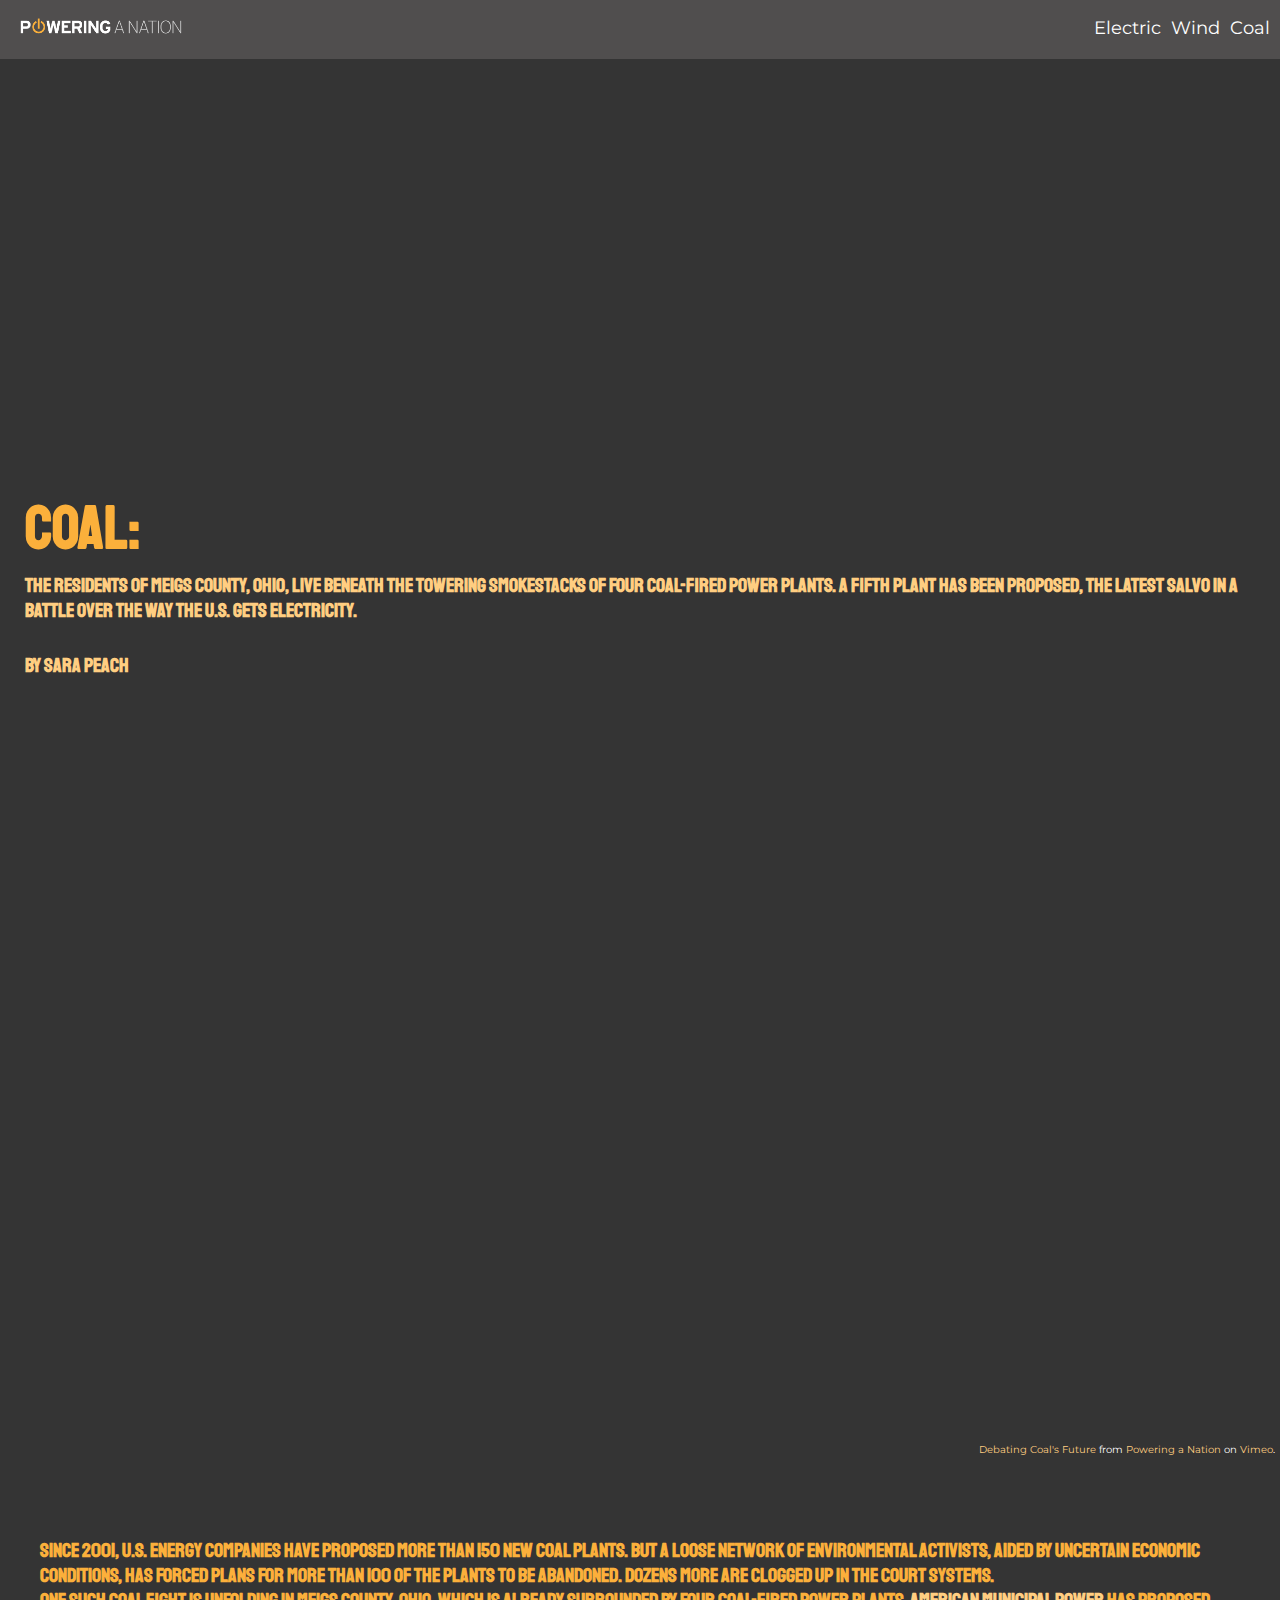
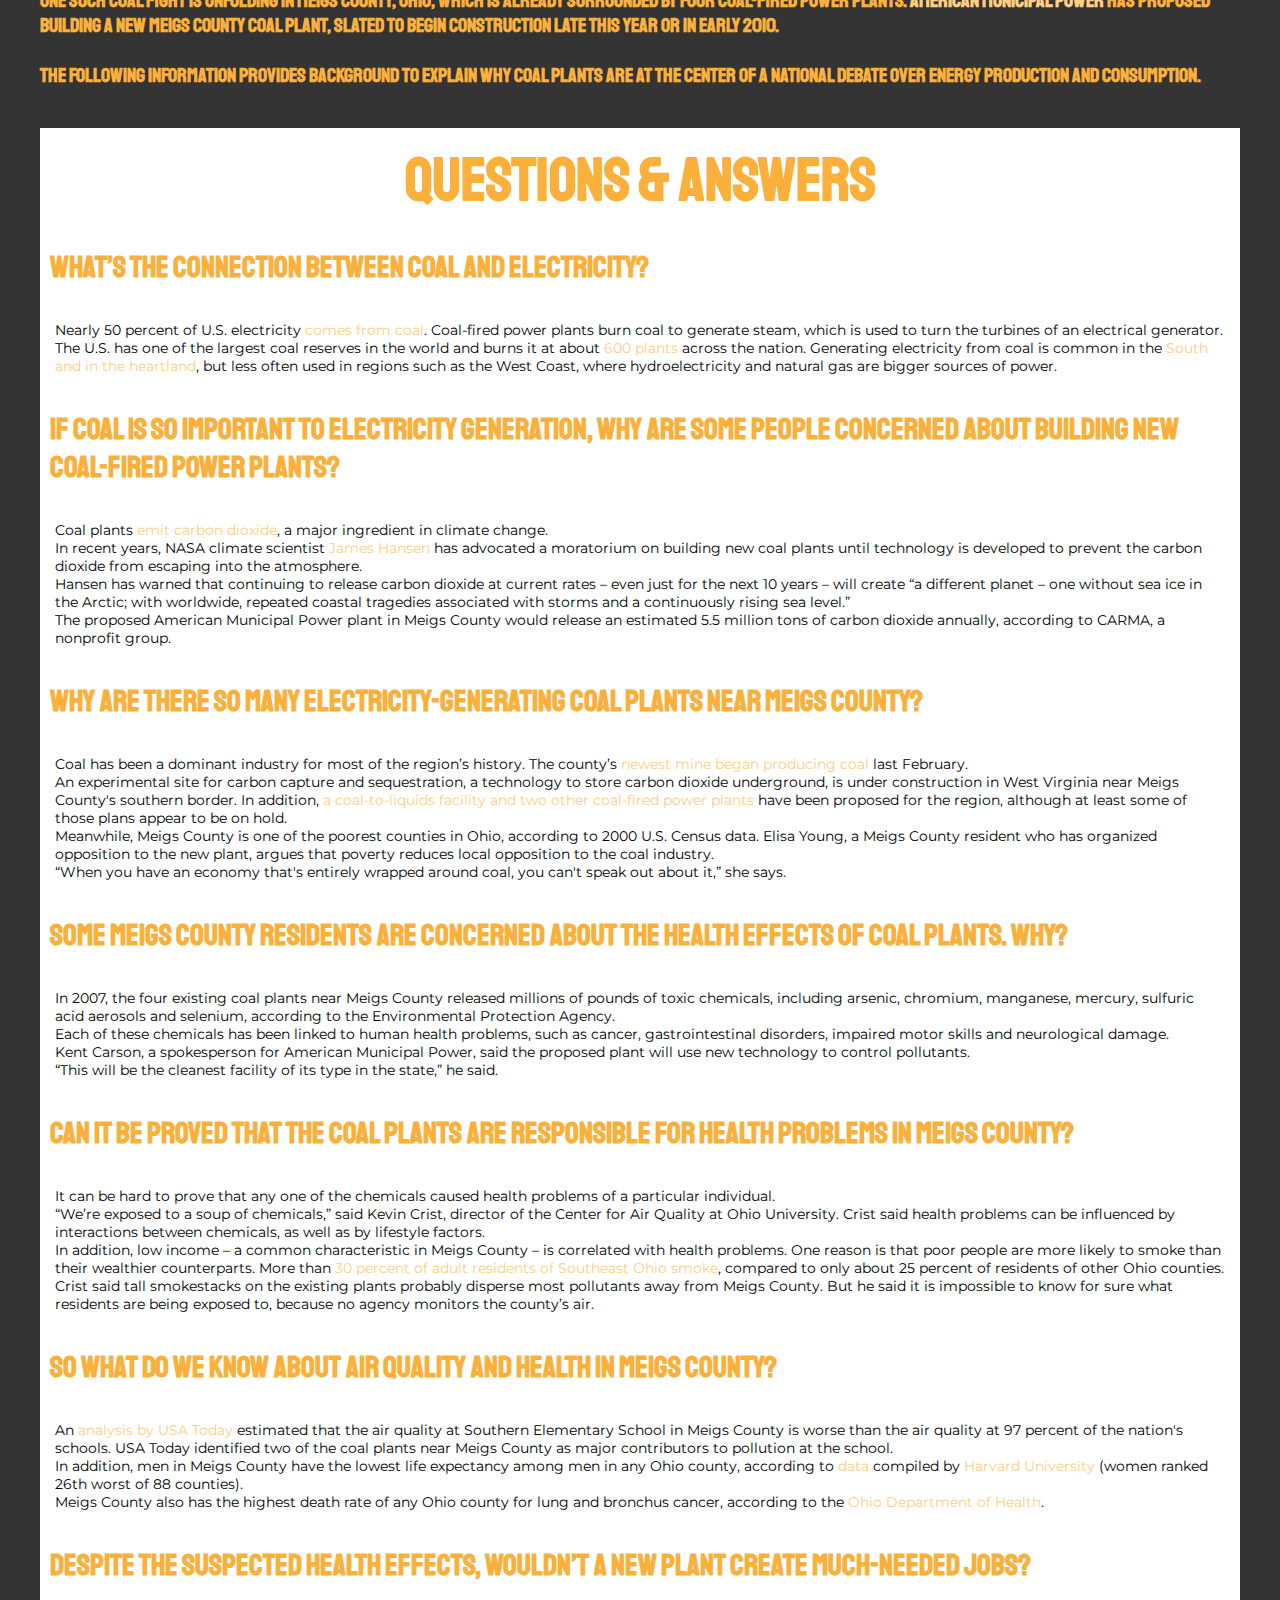
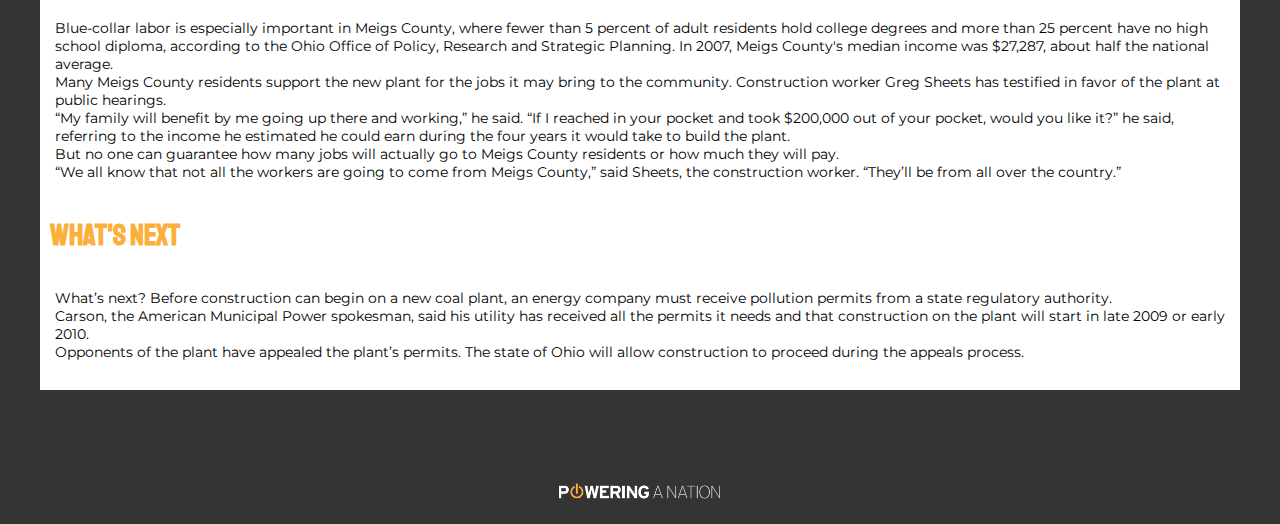
<file: coal.html>
<!DOCTYPE html>
<html>
  <head>
    <meta charset="UTF-8">
    <meta name="description" content="The quest for energy in a changing USA">
    <meta name="keywords" content="green energy, electricty, environment">
    <meta name="author" content="Annie Rudisill">
    <meta name="viewport" content="width=device-width, initial-scale=1.0">
    <title>Powering a Nation - Coal</title>
    <link rel="stylesheet" href="css/styles.css" type="text/css" />
    <link href="https://fonts.googleapis.com/css?family=Montserrat|Staatliches" rel="stylesheet">

  </head>
  <body>
    <!---Nav Bar-->
    <nav class="header">
      <a href="index.html">
        <img class="logo" src="img/logo_transparent.jpg" alt="Powering a Nation Logo">
      </a>
      <a class="link" href="coal.html">Coal</a>
      <a class="link" href="wind.html">Wind</a>
      <a class="link" href="electric.html">Electric</a>
    </nav>


    <section class="exclude-header">
      <div class="parallax" id="coal-parallax">
        <!-- background image goes here for parallax effect-->
      </div>


    <!--section holds everything but video and nav-->
      <section class="page-body">
      <!--titles-->
        <div class="titles">
          <h1 class="section-title">Coal:</h1>
          <h2 class="section-subtitle">The residents of Meigs County, Ohio, live beneath the towering smokestacks of four coal-fired power plants. A fifth plant has been proposed, the latest salvo in a battle over the way the U.S. gets electricity.</h2>
          <h2 class = "section-subtitle">By Sara Peach</h2>
        </div>
          <!--video-->
        <div class="section-video">
         <div style="padding:56.25% 0 0 0;position:relative;"><iframe src="https://player.vimeo.com/video/7645302?color=ffffff&title=0&byline=0&portrait=0" style="position:absolute;top:0;left:0;width:100%;height:100%;" frameborder="0" webkitallowfullscreen mozallowfullscreen allowfullscreen></iframe></div><script src="https://player.vimeo.com/api/player.js"></script>
          <p class="video-cap"><a href="https://vimeo.com/7645302">Debating Coal&#039;s Future</a> from <a href="https://vimeo.com/poweringanation">Powering a Nation</a> on <a href="https://vimeo.com">Vimeo</a>.</p>
        </div>
        <section class="body-text">
          <h4>
            Since 2001, U.S. energy companies have proposed more than 150 new coal plants. But a loose network of environmental activists, aided by uncertain economic conditions, has forced plans for more than 100 of the plants to be abandoned. Dozens more are clogged up in the court systems.<br> One such coal fight is unfolding in Meigs County, Ohio, which is already surrounded by four coal-fired power plants. <a href="http://www.amp-ohio.org/">American Municipal Power</a> has proposed building a new Meigs County coal plant, slated to begin construction late this year or in early 2010. <br><br>The following information provides background to explain why coal plants are at the center of a national debate over energy production and consumption.
          </h4>


    <!--insert a line here-->
      <section id="QA">
        <h1 class="section-title"> Questions & Answers</h1>

        <h3>What’s the connection between coal and electricity? </h3>
        <p>Nearly 50 percent of U.S. electricity <a href="https://www.eia.gov/energyexplained/index.php?page=electricity_home#tab2">comes from coal</a>. Coal-fired power plants burn coal to generate steam, which is used to turn the turbines of an electrical generator. <br>The U.S. has one of the largest coal reserves in the world and burns it at about <a href="https://www.ucsusa.org/clean-energy/coal-impacts">600 plants</a> across the nation. Generating electricity from coal is common in the <a href="https://www.npr.org/2009/04/24/110997398/visualizing-the-u-s-electric-grid">South and in the heartland</a>, but less often used in regions such as the West Coast, where hydroelectricity and natural gas are bigger sources of power.
        </p>
        <h3>If coal is so important to electricity generation, why are some people concerned about building new coal-fired power plants? </h3>
        <p>
          Coal plants <a href="https://www.epa.gov/sites/production/files/signpost/cc.html">emit carbon dioxide</a>, a major ingredient in climate change.<br>
          In recent years, NASA climate scientist <a href="https://www.nytimes.com/topic/person/james-e-hansen?scp=1-spot&sq=james%2520hansen&st=cse">James Hansen</a> has advocated a moratorium on building new coal plants until technology is developed to prevent the carbon dioxide from escaping into the atmosphere.
          <br>Hansen has warned that continuing to release carbon dioxide at current rates – even just for the next 10 years – will create “a different planet – one without sea ice in the Arctic; with worldwide, repeated coastal tragedies associated with storms and a continuously rising sea level.”
          <br>The proposed American Municipal Power plant in Meigs County would release an estimated 5.5 million tons of carbon dioxide annually, according to CARMA, a nonprofit group.
        </p>
        <h3>Why are there so many electricity-generating coal plants near Meigs County?</h3>
        <p>
          Coal has been a dominant industry for most of the region’s history. The county’s <a href="https://www.mydailysentinel.com/pages/full_story?article-Meigs-County-producing-coal-once-again%20=&page_label=home_top_stories_news&id=1958151-Meigs-County-producing-coal-once-again&widget=push&instance=secondary_news_left_column&open=&">newest mine began producing coal</a> last February.
          <br>
          An experimental site for carbon capture and sequestration, a technology to store carbon dioxide underground, is under construction in West Virginia near Meigs County's southern border. In addition, <a href="https://www.bizjournals.com/cincinnati/stories/2007/05/21/story7.html">a coal-to-liquids facility and two other coal-fired power plants</a> have been proposed for the region, although at least some of those plans appear to be on hold.
          <br>
          Meanwhile, Meigs County is one of the poorest counties in Ohio, according to 2000 U.S. Census data. Elisa Young, a Meigs County resident who has organized opposition to the new plant, argues that poverty reduces local opposition to the coal industry. <br>
          “When you have an economy that's entirely wrapped around coal, you can't speak out about it,” she says.
        </p>
        <h3>Some Meigs County residents are concerned about the health effects of coal plants. Why?</h3>
        <p>
          In 2007, the four existing coal plants near Meigs County released     millions of pounds of toxic chemicals, including arsenic, chromium, manganese, mercury, sulfuric acid aerosols and selenium, according to the Environmental Protection Agency. <br>
          Each of these chemicals has been linked to human health problems, such as cancer, gastrointestinal disorders, impaired motor skills and neurological damage.<br>
          Kent Carson, a spokesperson for American Municipal Power, said the proposed plant will use new technology to control pollutants. <br>
          “This will be the cleanest facility of its type in the state,” he said.
        </p>
        <h3>Can it be proved that the coal plants are responsible for health problems in Meigs County? </h3>
        <p>
          It can be hard to prove that any one of the chemicals caused health problems of a particular individual. <br>
          “We’re exposed to a soup of chemicals,” said Kevin Crist, director of the Center for Air Quality at Ohio University. Crist said health problems can be influenced by interactions between chemicals, as well as by lifestyle factors.  <br>
          In addition, low income – a common characteristic in Meigs County – is correlated with health problems. One reason is that poor people are more likely to smoke than their wealthier counterparts. More than <a href="https://www.ncbi.nlm.nih.gov/pmc/articles/PMC1779290/">30 percent of adult residents of Southeast Ohio smoke</a>, compared to only about 25 percent of residents of other Ohio counties.<br>
          Crist said tall smokestacks on the existing plants probably disperse most pollutants away from Meigs County. But he said it is impossible to know for sure what residents are being exposed to, because no agency monitors the county’s air. <br>
        </p>
        <h3>So what do we know about air quality and health in Meigs County? </h3>
        <p>
          An <a href="http://content.usatoday.com/news/nation/environment/smokestack/index">analysis by USA Today</a> estimated that the air quality at Southern Elementary School in Meigs County is worse than the air quality at 97 percent of the nation's schools. USA Today identified two of the coal plants near Meigs County as major contributors to pollution at the school. <br>
          In addition, men in Meigs County have the lowest life expectancy among men in any Ohio county, according to <a href="http://dx.doi.org/10.1371/journal.pmed.0030260.sd001">data</a> compiled by <a href="http://medicine.plosjournals.org/archive/1549-1676/3/9/pdf/10.1371_journal.pmed.0030260-S.pdf">Harvard University</a> (women ranked 26th worst of 88 counties). <br>
          Meigs County also has the highest death rate of any Ohio county for lung and bronchus cancer, according to the <a href="https://www.cancer.org/downloads/COM/OhioFF2008.pdf">Ohio Department of Health</a>.
      </p>
      <h3>Despite the suspected health effects, wouldn’t a new plant create much-needed jobs? </h3>
      <p>
      Blue-collar labor is especially important in Meigs County, where fewer than 5 percent of adult residents hold college degrees and more than 25 percent have no high school diploma, according to the Ohio Office of Policy, Research and Strategic Planning. In 2007, Meigs County's median income was $27,287, about half the national average. <br>
      Many Meigs County residents support the new plant for the jobs it may bring to the community. Construction worker Greg Sheets has testified in favor of the plant at public hearings. <br>
      “My family will benefit by me going up there and working,” he said. “If I reached in your pocket and took $200,000 out of your pocket, would you like it?” he said, referring to the income he estimated he could earn during the four years it would take to build the plant. <br>
      But no one can guarantee how many jobs will actually go to Meigs County residents or how much they will pay. <br>
      “We all know that not all the workers are going to come from Meigs County,” said Sheets, the construction worker. “They’ll be from all over the country.”
    </p>
    <h3>What's Next</h3>
    <p>
      What’s next?
      Before construction can begin on a new coal plant, an energy company must receive pollution permits from a state regulatory authority. <br>
      Carson, the American Municipal Power spokesman, said his utility has received all the permits it needs and that construction on the plant will start in late 2009 or early 2010. <br>
      Opponents of the plant have appealed the plant’s permits. The state of Ohio will allow construction to proceed during the appeals process.
    </p>
  </section>
  </section>
  </section>
  <!-- footer -->
  <section class="footer">
    <img class="logo" src="img/logo_transparent.jpg" alt="powering a nation logo">
  </section>

  </body>
  </html>
</file>
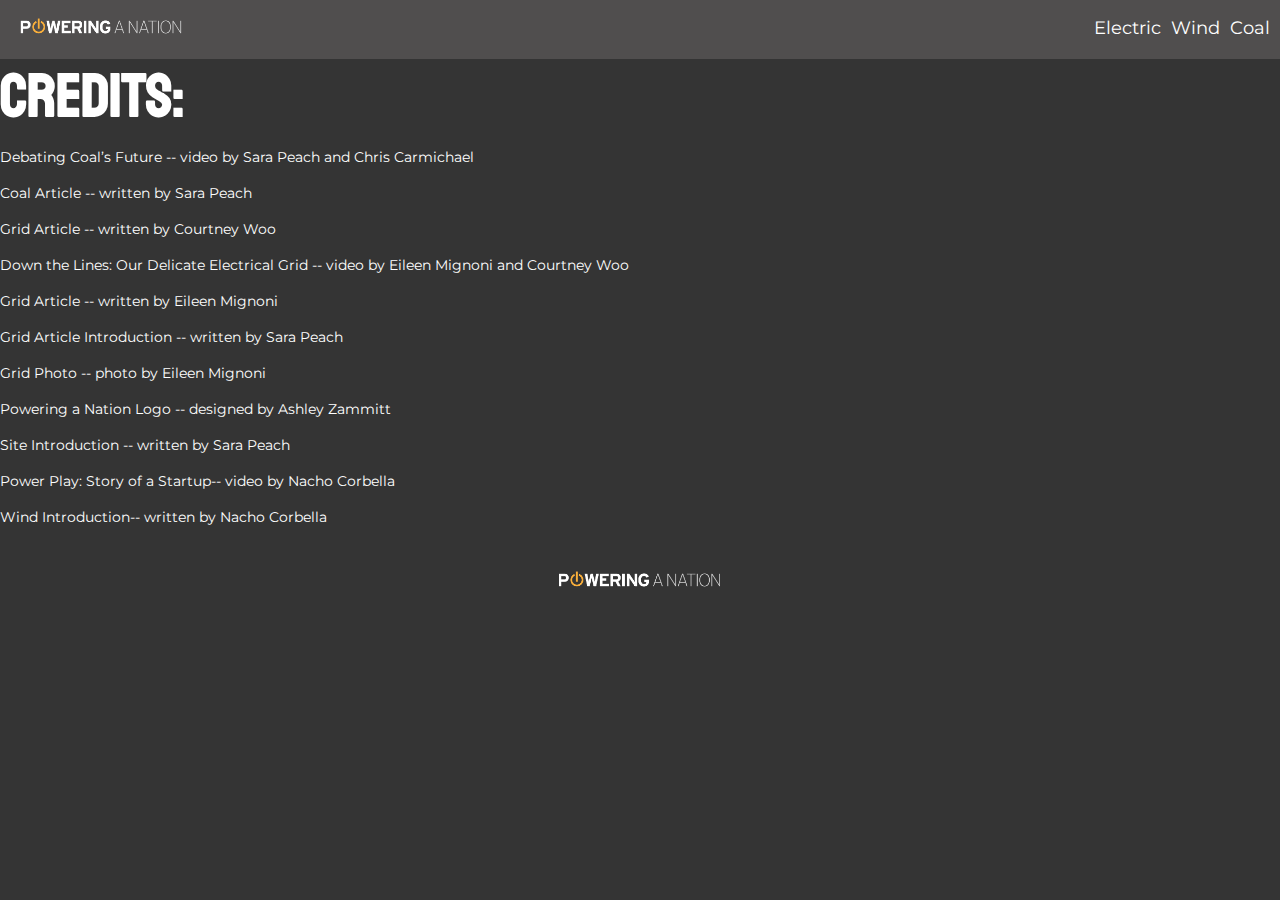
<file: credits.html>
<!DOCTYPE html>
<html>
  <head>
    <meta charset="UTF-8">
    <meta name="description" content="Starter file for a basic static web app">
    <meta name="keywords" content="HTML,CSS, template, starter">
    <meta name="author" content="Annie Rudisill">
    <meta name="viewport" content="width=device-width, initial-scale=1.0">
    <title>Powering a Nation</title>
    <link rel="stylesheet" href="css/styles.css" type="text/css" />
    <link href="https://fonts.googleapis.com/css?family=Montserrat|Staatliches" rel="stylesheet">


  </head>
  <body>
    <!---Nav Bar-->
    <nav class="header">
      <a href="index.html">
        <img class="logo" src="img/logo_transparent.jpg" alt="Powering a Nation Logo">
      </a>
      <a class="link" href="coal.html">Coal</a>
      <a class="link" href="wind.html">Wind</a>
      <a class="link" href="electric.html">Electric</a>
    </nav>

    <section id="credit-info">
      <h1>Credits:</h1>
      <p>
        Debating Coal’s Future  -- video by Sara Peach and Chris Carmichael <br><br>
        Coal Article -- written by Sara Peach<br><br>

        Grid Article -- written by Courtney Woo<br><br>

        Down the Lines: Our Delicate Electrical Grid -- video by Eileen Mignoni and Courtney Woo<br><br>


        Grid Article -- written by Eileen Mignoni<br><br>

        Grid Article Introduction -- written by Sara Peach<br><br>

        Grid Photo -- photo by Eileen Mignoni<br><br>

        Powering a Nation Logo -- designed by Ashley Zammitt<br><br>

        Site Introduction -- written by Sara Peach<br><br>

        Power Play: Story of a Startup-- video by Nacho Corbella<br><br>

        Wind Introduction-- written by Nacho Corbella<br><br>
      </p>

    </section>
    <section class="footer">
    
      <img class="logo" src="img/logo_transparent.jpg" alt="powering a nation logo">

    </section>
  </body>
  </html>
</file>
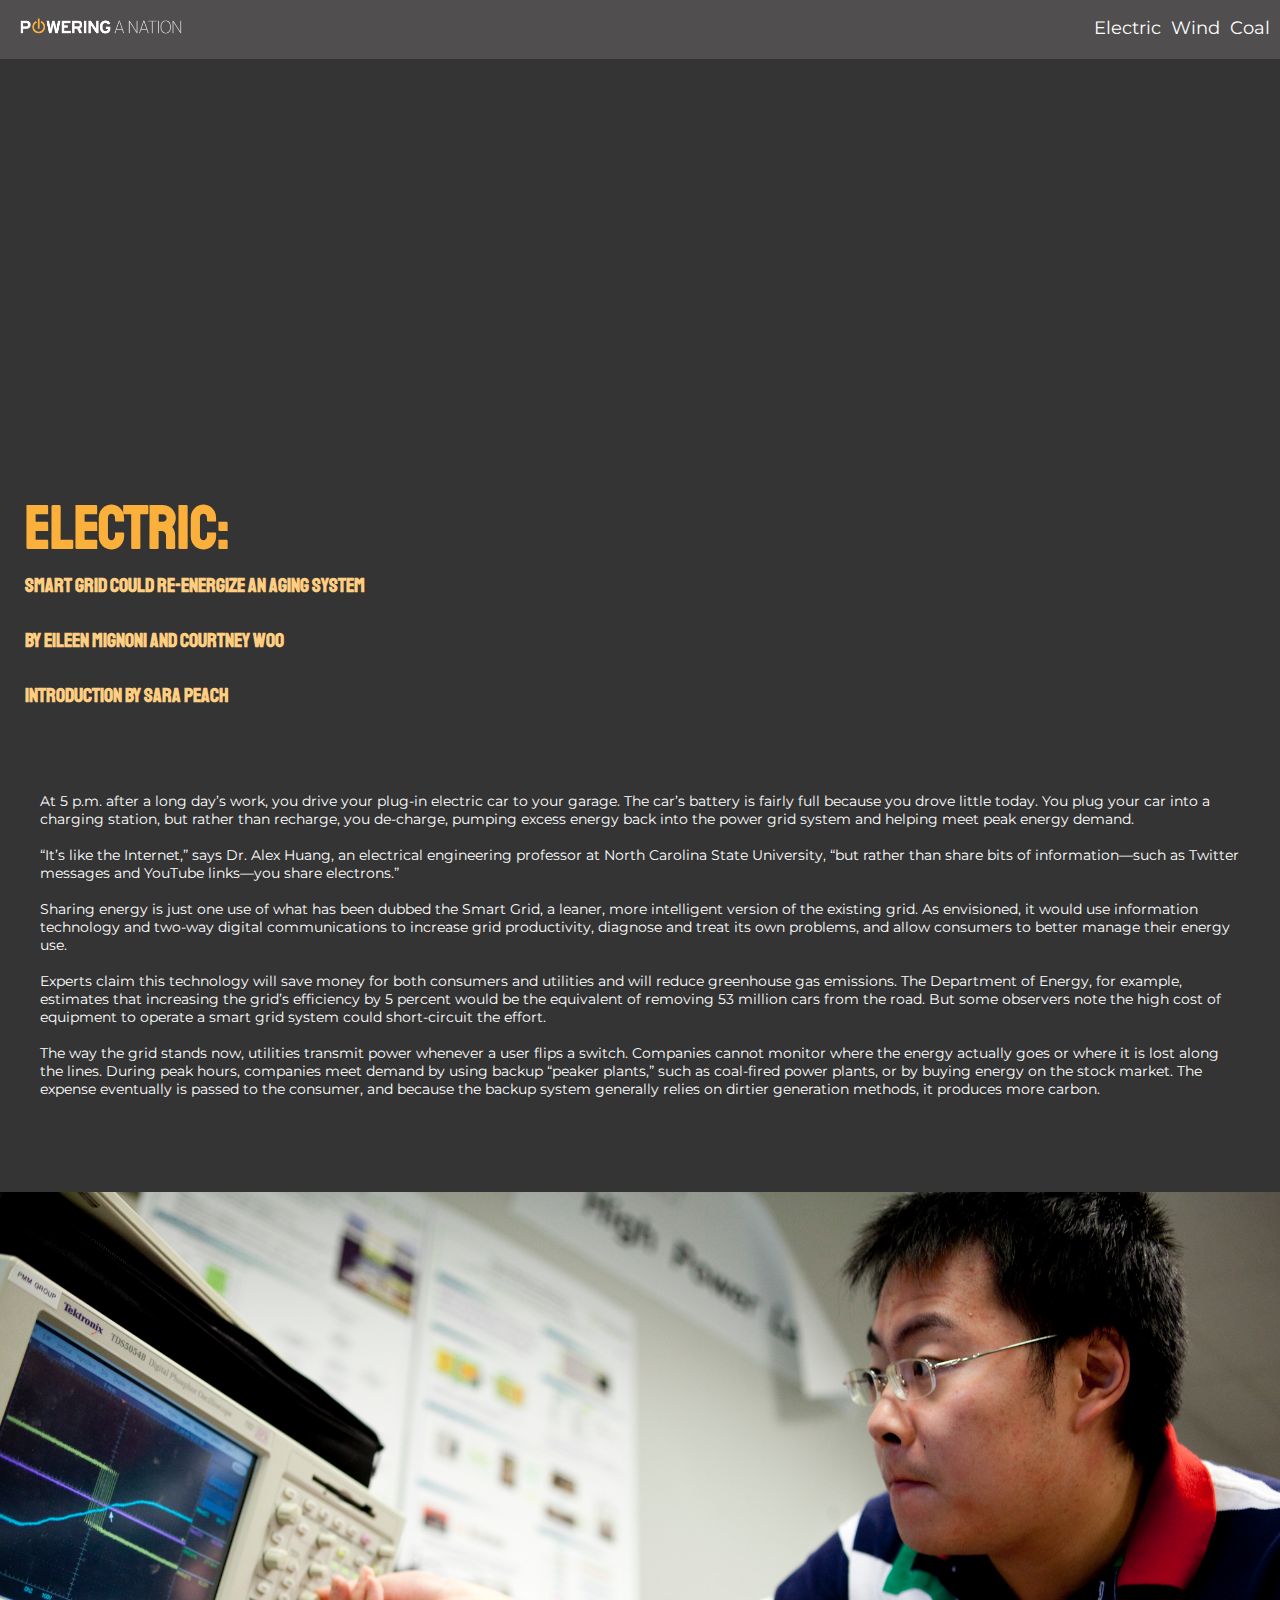
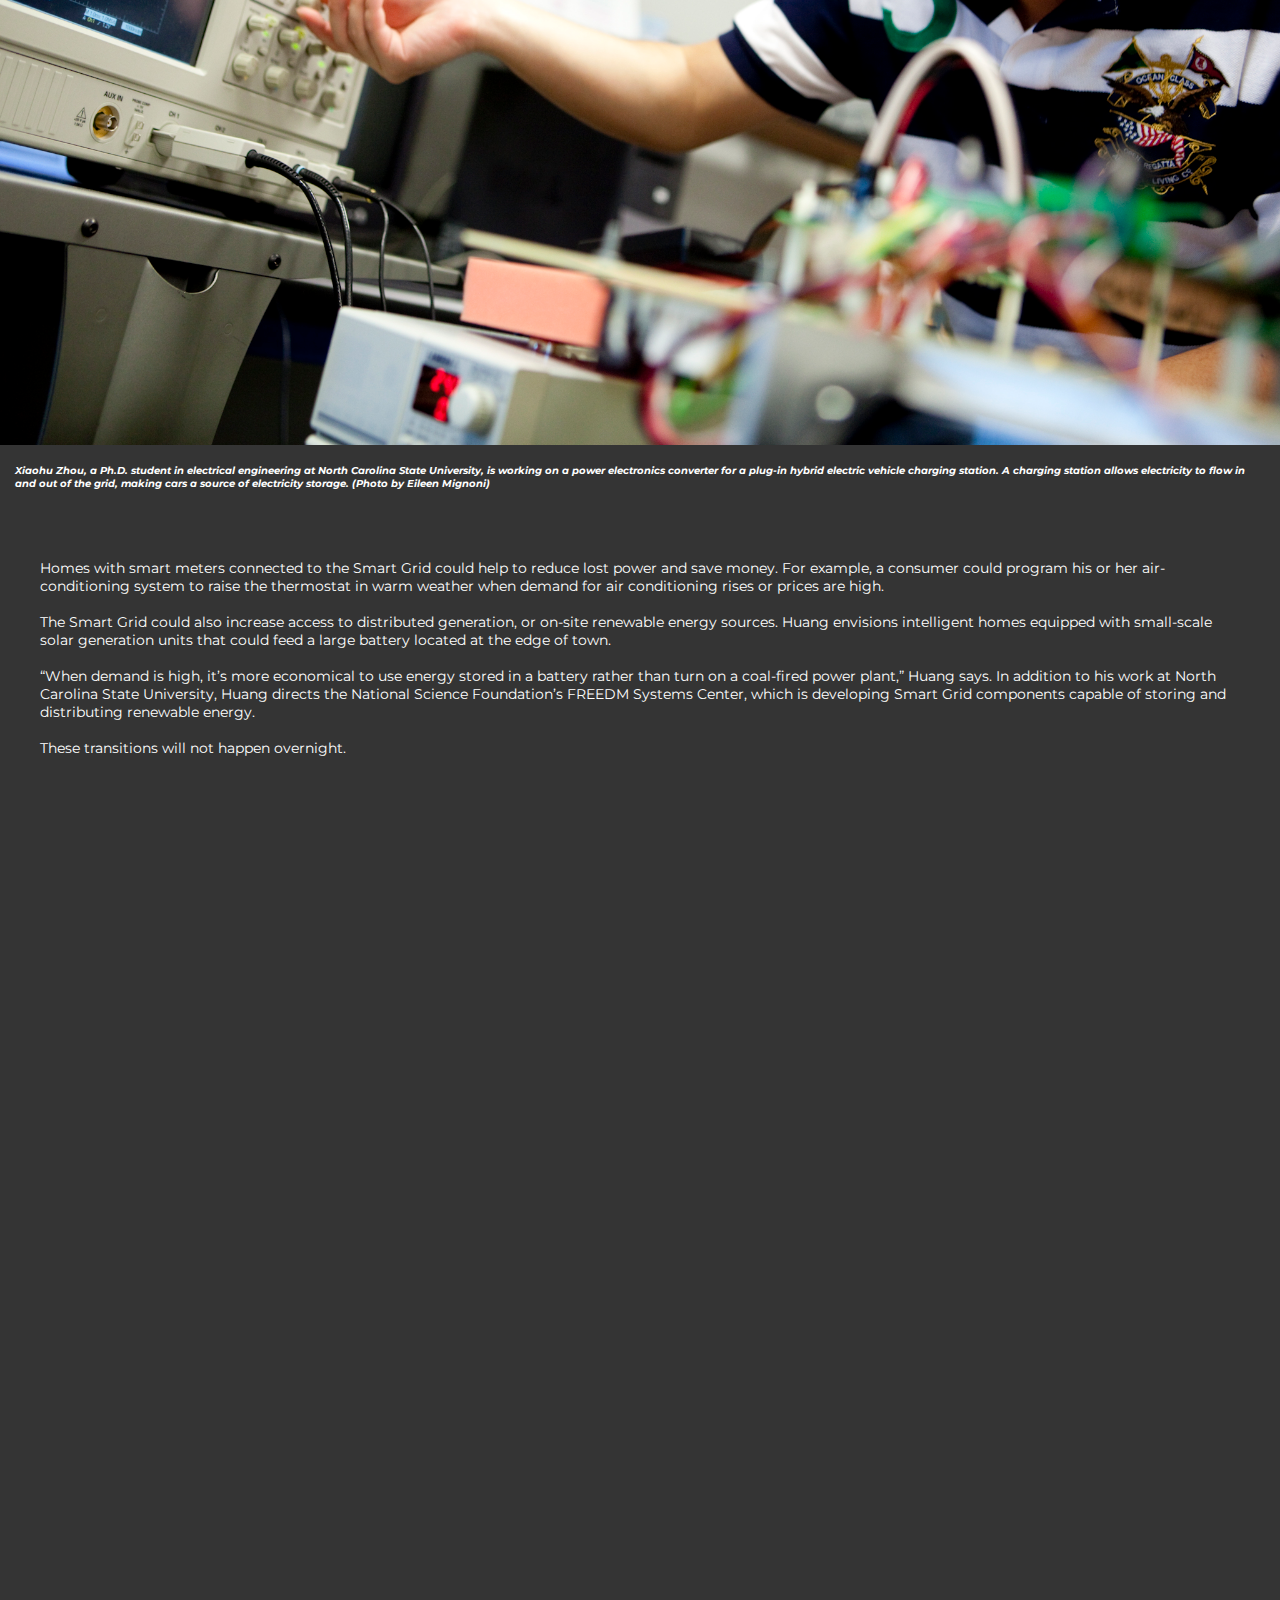
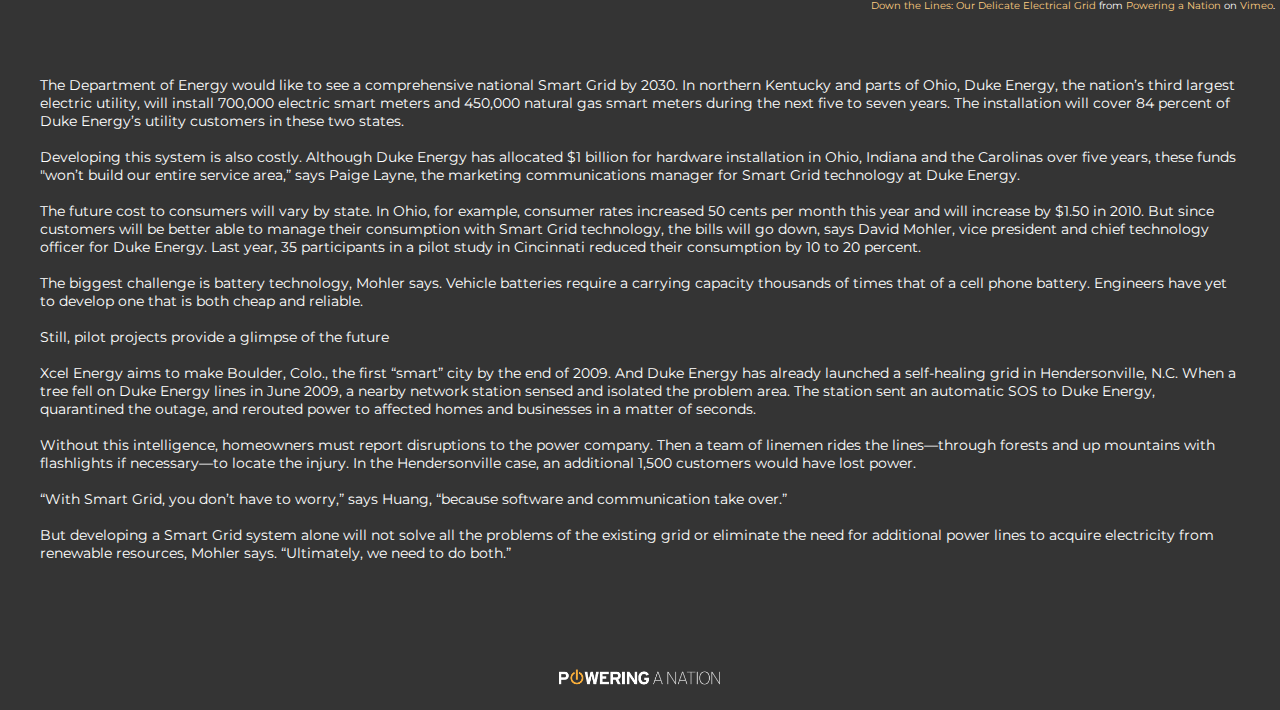
<file: electric.html>
<!DOCTYPE html>
<html>
  <head>
    <meta charset="UTF-8">
    <meta name="description" content="The quest for energy in a changing USA">
    <meta name="keywords" content="green energy, electricty, environment">
    <meta name="author" content="Annie Rudisill">
    <meta name="viewport" content="width=device-width, initial-scale=1.0">
    <title>Powering a Nation - Electric</title>
    <link rel="stylesheet" href="css/styles.css" type="text/css" />
    <link href="https://fonts.googleapis.com/css?family=Montserrat|Staatliches" rel="stylesheet">

  </head>
  <body>
      <!---Nav Bar-->
      <nav class="header">
        <a href="index.html">
          <img class="logo" src="img/logo_transparent.jpg" alt="Powering a Nation Logo">
        </a>
        <a class="link" href="coal.html">Coal</a>
        <a class="link" href="wind.html">Wind</a>
        <a class="link" href="electric.html">Electric</a>
      </nav>

    <section class="exclude-header">
      <div class="parallax" id="e-parallax">
        <!-- background image goes here for parallax effect-->
      </div>

        <section class="page-body">
          <div class="titles">
            <h1 class="section-title">Electric:</h1>
            <h2 class="section-subtitle">Smart Grid could re-energize an aging system</h2>
            <h2 class="section-subtitle">By Eileen Mignoni and Courtney Woo</h2>
            <h2 class="section-subtitle">Introduction by Sara Peach</h2>
          </div>

      <section class="body-text">
        <p>
          At 5 p.m. after a long day’s work, you drive your plug-in electric car to your garage. The car’s battery is fairly full because you drove little today. You plug your car into a charging station, but rather than recharge, you de-charge, pumping excess energy back into the power grid system and helping meet peak energy demand. <br><br>
          “It’s like the Internet,” says Dr. Alex Huang, an electrical engineering professor at North Carolina State University, “but rather than share bits of information—such as Twitter messages and YouTube links—you share electrons.” <br><br>
          Sharing energy is just one use of what has been dubbed the Smart Grid, a leaner, more intelligent version of the existing grid. As envisioned, it would use information technology and two-way digital communications to increase grid productivity, diagnose and treat its own problems, and allow consumers to better manage their energy use. <br><br>
          Experts claim this technology will save money for both consumers and utilities and will reduce greenhouse gas emissions. The Department of Energy, for example, estimates that increasing the grid’s efficiency by 5 percent would be the equivalent of removing 53 million cars from the road. But some observers note the high cost of equipment to operate a smart grid system could short-circuit the effort.<br><br>
          The way the grid stands now, utilities transmit power whenever a user flips a switch. Companies cannot monitor where the energy actually goes or where it is lost along the lines. During peak hours, companies meet demand by using backup “peaker plants,” such as coal-fired power plants, or by buying energy on the stock market. The expense eventually is passed to the consumer, and because the backup system generally relies on dirtier generation methods, it produces more carbon.
        </p>
      </section>
        <div>
          <img id="grid-img" src="img/gridpic.jpg" alt="image of engineering student working on grid">
          <h5>
            Xiaohu Zhou, a Ph.D. student in electrical engineering at North Carolina State University, is working on a power electronics converter for a plug-in hybrid electric vehicle charging station. A charging station allows electricity to flow in and out of the grid, making cars a source of electricity storage. (Photo by Eileen Mignoni)
          </h5>
        </div>
        <section class="body-text">
        <p>
          Homes with smart meters connected to the Smart Grid could help to reduce lost power and save money. For example, a consumer could program his or her air-conditioning system to raise the thermostat in warm weather when demand for air conditioning rises or prices are high. <br><br>

          The Smart Grid could also increase access to distributed generation, or on-site renewable energy sources. Huang envisions intelligent homes equipped with small-scale solar generation units that could feed a large battery located at the edge of town.<br><br>

          “When demand is high, it’s more economical to use energy stored in a battery rather than turn on a coal-fired power plant,” Huang says. In addition to his work at North Carolina State University, Huang directs the National Science Foundation’s FREEDM Systems Center, which is developing Smart Grid components capable of storing and distributing renewable energy.<br><br>

          These transitions will not happen overnight.<br><br>
        </p>
        </section>
        <div class="section-vid">
          <!--div to hold video-->
        <div style="padding:56.25% 0 0 0;position:relative;"><iframe src="https://player.vimeo.com/video/7645659?color=ffffff&title=0&byline=0&portrait=0" style="position:absolute;top:0;left:0;width:100%;height:100%;" frameborder="0" webkitallowfullscreen mozallowfullscreen allowfullscreen></iframe></div><script src="https://player.vimeo.com/api/player.js"></script>
        <p class="video-cap"><a href="https://vimeo.com/7645659">Down the Lines: Our Delicate Electrical Grid</a> from <a href="https://vimeo.com/poweringanation">Powering a Nation</a> on <a href="https://vimeo.com">Vimeo</a>.</p>
        </div>
        <section class="body-text">
        <p>



          The Department of Energy would like to see a comprehensive national Smart Grid by 2030. In northern Kentucky and parts of Ohio, Duke Energy, the nation’s third largest electric utility, will install 700,000 electric smart meters and 450,000 natural gas smart meters during the next five to seven years. The installation will cover 84 percent of Duke Energy’s utility customers in these two states.<br><br>
          Developing this system is also costly. Although Duke Energy has allocated $1 billion for hardware installation in Ohio, Indiana and the Carolinas over five years, these funds "won’t build our entire service area,” says Paige Layne, the marketing communications manager for Smart Grid technology at Duke Energy.<br><br>

          The future cost to consumers will vary by state. In Ohio, for example, consumer rates increased 50 cents per month this year and will increase by $1.50 in 2010. But since customers will be better able to manage their consumption with Smart Grid technology, the bills will go down, says David Mohler, vice president and chief technology officer for Duke Energy. Last year, 35 participants in a pilot study in Cincinnati reduced their consumption by 10 to 20 percent.<br><br>

          The biggest challenge is battery technology, Mohler says. Vehicle batteries require a carrying capacity thousands of times that of a cell phone battery. Engineers have yet to develop one that is both cheap and reliable.<br><br>

          Still, pilot projects provide a glimpse of the future<br><br>

          Xcel Energy aims to make Boulder, Colo., the first “smart” city by the end of 2009. And Duke Energy has already launched a self-healing grid in Hendersonville, N.C. When a tree fell on Duke Energy lines in June 2009, a nearby network station sensed and isolated the problem area. The station sent an automatic SOS to Duke Energy, quarantined the outage, and rerouted power to affected homes and businesses in a matter of seconds.<br><br>

          Without this intelligence, homeowners must report disruptions to the power company. Then a team of linemen rides the lines—through forests and up mountains with flashlights if necessary—to locate the injury. In the Hendersonville case, an additional 1,500 customers would have lost power.<br><br>

          “With Smart Grid, you don’t have to worry,” says Huang, “because software and communication take over.”<br><br>

          But developing a Smart Grid system alone will not solve all the problems of the existing grid or eliminate the need for additional power lines to acquire electricity from renewable resources, Mohler says. “Ultimately, we need to do both.”
        </p>

      </section>
    </section>
    <!-- footer -->
    <section class="footer">

      <img class="logo" src="img/logo_transparent.jpg" alt="powering a nation logo">

    </section>
  </body>
  </html>
</file>
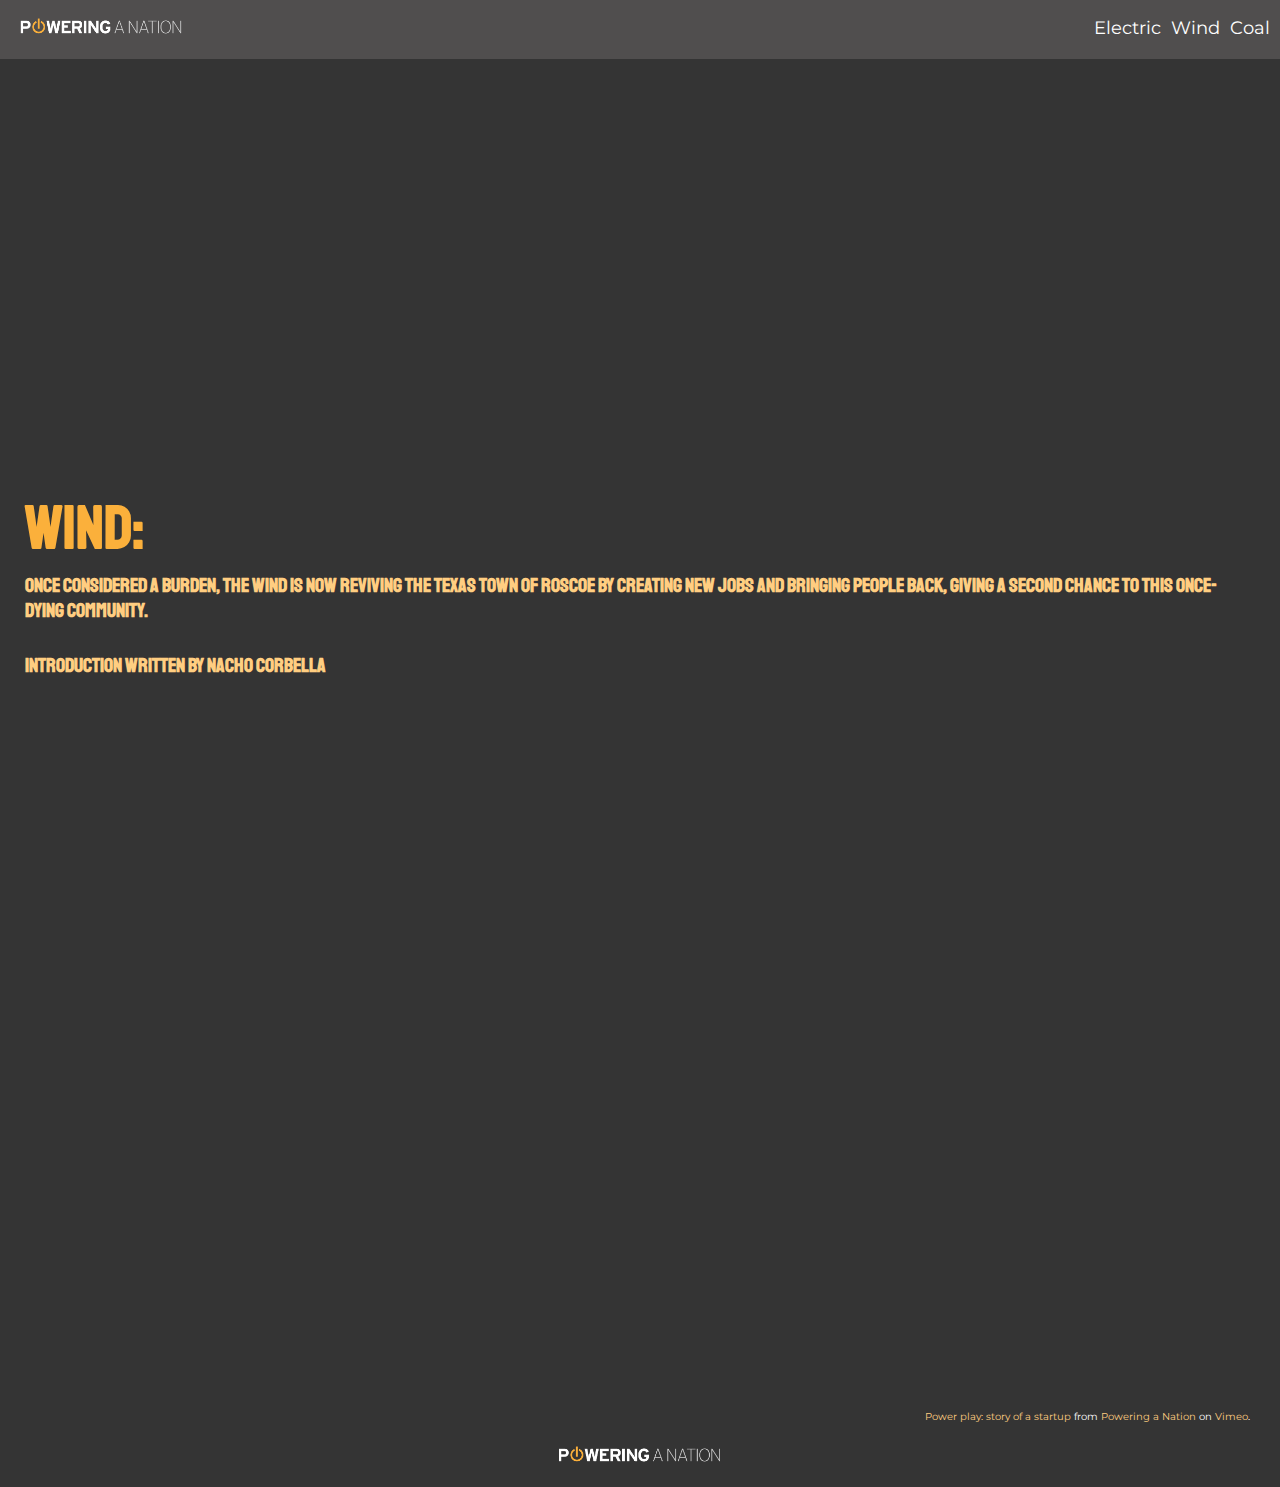
<file: wind.html>
<!DOCTYPE html>
<html>
  <head>
    <meta charset="UTF-8">
    <meta name="description" content="The quest for energy in a changing USA">
    <meta name="keywords" content="green energy, electricty, environment">
    <meta name="author" content="Annie Rudisill">
    <meta name="viewport" content="width=device-width, initial-scale=1.0">
    <title>Powering a Nation - Wind</title>
    <link rel="stylesheet" href="css/styles.css" type="text/css" />
    <link href="https://fonts.googleapis.com/css?family=Montserrat|Staatliches" rel="stylesheet">

  </head>
  <body>
      <!---Nav Bar-->
      <nav class="header">
        <a href="index.html">
          <img class="logo" src="img/logo_transparent.jpg" alt="Powering a Nation Logo">
        </a>
        <a class="link" href="coal.html">Coal</a>
        <a class="link" href="wind.html">Wind</a>
        <a class="link" href="electric.html">Electric</a>
      </nav>

    <section class="exclude-header">
      <div class="parallax" id="wind-parallax">
        <!-- background image goes here for parallax effect-->
      </div>


        <section class="page-body">
          <div class="titles">
          <h1 class="section-title" >Wind:</h1>
          <h2 class="section-subtitle">Once considered a burden, the wind is now reviving the Texas town of Roscoe by creating new jobs and bringing people back, giving a second chance to this once-dying community.
          </h2>
          <h2 class = "section-subtitle">Introduction written by Nacho Corbella</h2>
          <div style="padding:56.25% 0 0 0;position:relative;"><iframe src="https://player.vimeo.com/video/13528629?color=ffffff&title=0&byline=0&portrait=0" style="position:absolute;top:0;left:0;width:100%;height:100%;" frameborder="0" webkitallowfullscreen mozallowfullscreen allowfullscreen></iframe></div><script src="https://player.vimeo.com/api/player.js"></script>
          <p class="video-cap"><a href="https://vimeo.com/13528629">Power play: story of a startup</a> from <a href="https://vimeo.com/poweringanation">Powering a Nation</a> on <a href="https://vimeo.com">Vimeo</a>.</p>
          </div>

      </section>
    </section>
    <!-- footer -->
    <section class="footer">
      <img class="logo" src="img/logo_transparent.jpg" alt="powering a nation logo">
    </section>
  </body>
</html>
</file>
<file: css/styles.css>
@supports (grid-area: auto) {

  body {
    background-color: #343434;
  }
  h1, h2{
    font-family: 'Staatliches', cursive;
    color: white;
  }

  h1 {
    font-size: 50px;
  }

  p {
    font-family: 'Montserrat', sans-serif;
    color: white;
    font-size: 14px;
   }

  h3 {
    font-family: 'Staatliches', cursive;
    color: #FBB03B;
  }

  a {
    text-decoration: none;
    color: #FFCE81;
  }

  .header-video {
    max-width: 100%;
  }


  body {
    margin: 0px;
    background: #343434;
  }
/* centing text inside the div */
  .centered {
    height: 100%;
    position: relative;
    text-align: center;
  }


  }
  h4 .intros {
    padding: 0px 15px 10px;
  }

   h4 {
    font-family: Staatliches, sans-serif;
    color: #FBB03B;
    font-size: 15px;
    margin-bottom: 40px;
  }

  #title-text, #title-coal, #title-wind, #title-electric {
    position: absolute;
    top: 50%;
    left: 50%;
    transform: translate(-50%, -50%);
    margin: 0px;
    text-shadow: 2px 2px 8px grey;
  }

  #title-text, h1, h2 {
    margin: 0px;

  }
  #title-img {
    max-width: 100%;

  }
  #subtitle {
    color: white;
  }

  .header {
    background: #504E4E;
    padding: 5px;
    position: sticky;
    top: 0;
    margin: 0;
    z-index: 200;
  }

  .link {
    float: right;
    margin: 3px;
    font-size: 15px;
  }
/*make header on mobile a hamburger button? */
  .header a {
    color: white;
    font-family: 'Montserrat', sans-serif;
    margin-top: 12px;
  }

  .header a:hover {
    color: #FBB03B;
  }

  .logo {
    max-height: 45px;
    max-width: auto;
  }

  .thumbnail_img {
    width: 100%;
  }

  .container {
    position: relative;
    text-align: center;
    width: 100%;
  }

/*  #title-text, #title-electric, #title-coal, #title-wind {
    position: absolute;
    top: 50%;
    bottom: 50%;
    margin: 0px;
  } */

.exclude-header a:hover {
  opacity: 0.75;

}

  #intro-text, .intros {
    padding: 5px;
    font-size: 12px;
    text-align: center;
  }

  #intro-text {
    /* the orange text at the top of the homepage */
    color: #FBB03B;
  }

  .video-cap {
    font-size: 10px;
    text-align: right;
    padding-right: 5px;
  }

  .section-title, .section-subtitle {
    color: #FBB03B;
  }

  .section-title {
    font-size: 60px;
    margin-top: 7px;
    margin-bottom: 7px;

  }

  .titles {
    text-align: left;
    padding-left: 25px;
    padding-right: 25px;
    padding-top: 25px;

  }

  .section-subtitle {
    color: #FFCE81;
    margin-bottom: 5px;
    margin-top: 5px;
    padding-bottom: 25px;
  }

  #grid-img {
    max-width: 100%;
  }

 .body-text {
    font-family: 'Montserrat', sans-serif;
    color: white;
    font-size: 15px;
    margin-bottom: 40px;
  }
  h5 {
    font-style: italic;
    color: white;
    font-family: 'Montserrat', sans-serif;
    margin: 0;
    padding: 15px;
    font-size: 10px;
  }

  .body-text {
    padding: 25px;


  }

  .body-text h1 {
    text-align: center;
    margin-top: 5px;
    margin-bottom: 4px;
    padding-top: 15p

  }

  #QA {
    background: white;
    padding: 5px;
  }

  #QA p {
    color: black;
    padding: 5px;
  }

  .page-body {
    background: #343434;
    top: 50%;
  }

  .section-video {
    padding: 5px 0px 5px;
  }

  #e-parallax{
    background: url(https://upload.wikimedia.org/wikipedia/commons/thumb/e/e1/Power_lines_%288618709561%29.jpg/1599px-Power_lines_%288618709561%29.jpg);
    height: 250px;
    /*on desktop make 500px */
    background-attachment: fixed;
    background-position: covrs;
    background-repeat: no-repeat;

  }

  #coal-parallax {
      background: url(https://upload.wikimedia.org/wikipedia/commons/thumb/f/f3/CSIRO_ScienceImage_10945_Coal.jpg/1600px-CSIRO_ScienceImage_10945_Coal.jpg);
      height: 250px;
      /*on desktop make 500px */
      background-attachment: fixed;
      background-position: cover;
      background-repeat: no-repeat;
      background-size: 100%;
  }

  #wind-parallax {
    background: url(https://images.pexels.com/photos/1108814/pexels-photo-1108814.jpeg?auto=compress&cs=tinysrgb&dpr=2&h=750&w=1260);
    height: 250px;
    background-attachment: fixed;
    background-position: cover;
    background-repeat: no-repeat;
    background-size: 100%;
  }

  .footer {
    justify-content: center;
    text-align: center;
    padding-bottom: 5px;
    display: block;
  }

  #QA, h3 {
    padding: 0px;
  }

  #QA {
    padding: 10px;
  }




@media screen and (min-width:768px) {
  h3 {
    font-size: 30px;
  }

  .link {
    float: right;
    margin: 5px;
    font-size: 18px;
  }

  .body-text {
    padding: 40px;
  }


  h4 {
    font-size: 20px;
  }

  .grid {
    display: grid;
    grid-template-columns: repeat (3, 1fr);
    grid-template-rows: 300px auto;
    grid-gap: 3px;
    grid-area:
      'coal wind electric'
      'cst wst est'
  }

  #coal-sec  {
    grid-column: 1;
    grid-row: 1;
  }

  #coal-intro {
    grid-column: 1;
    grid-row: 2;
  }

  #wind-sec {
    grid-column: 2;
    grid-row: 1;
  }

  #wind-intro {
    grid-column: 2;
    grid-row: 2;
  }

  #electric-sec {
    grid-column: 3;
    grid-row: 1;
  }

  #electric-intro {
    grid-column: 3;
    grid-row: 2;
  }

  .thumbnail_img {
    height: 300px;
  }

  #intro-text {
    padding: 25px;
  }

  .intros {
    font-size: 20px;
    color: #
  }

  #main-title {
    font-size: 100px;
  }

   #sub {
    font-size: 50px;
  }

  #hp-scroll, h1 {
    font-size: 60px;
  }

  .grid, h2 {
    font-size: 20px;
  }

  #intro {
  /*  position: fixed; */
    display: block;
  }

  #hp-scroll {
    position: relative;

    /* make bg image */
  }

  h4, #intros {
    font-family: Staatliches, sans-serif;
    color: #FBB03B;
  }

  .intros {
    padding: 15px;
  }

  #hp-parallax {
    background: url(https://images.pexels.com/photos/1285613/pexels-photo-1285613.jpeg?auto=compress&cs=tinysrgb&dpr=2&h=750&w=1260);
    background-size: 100%;
    height: 520px;
    /*on desktop make 500px */
    background-attachment: fixed;
    background-position: cover;
    background-repeat: no-repeat;
  }

  #title-img {
    display: none;
  }

  #title-text {
    position: fixed;
  }

  #hp-scroll {
    background-color: #343434;
    z-index: 3;
  }

  #e-parallax{
    background: url(https://upload.wikimedia.org/wikipedia/commons/thumb/e/e1/Power_lines_%288618709561%29.jpg/1599px-Power_lines_%288618709561%29.jpg);
    height: 400px;
    /*on desktop make 500px */
    background-attachment: fixed;
    background-position: covrs;
    background-repeat: no-repeat;

  }

  #coal-parallax {
      background: url(https://upload.wikimedia.org/wikipedia/commons/thumb/f/f3/CSIRO_ScienceImage_10945_Coal.jpg/1600px-CSIRO_ScienceImage_10945_Coal.jpg);
      height: 400px;
      /*on desktop make 500px */
      background-attachment: fixed;
      background-position: cover;
      background-repeat: no-repeat;
      background-size: 100%;
  }

  #wind-parallax {
    background: url(https://images.pexels.com/photos/1108814/pexels-photo-1108814.jpeg?auto=compress&cs=tinysrgb&dpr=2&h=750&w=1260);
    height: 400px;
    background-attachment: fixed;
    background-position: cover;
    background-repeat: no-repeat;
    background-size: 100%;
  }



  }
}
}
</file>
